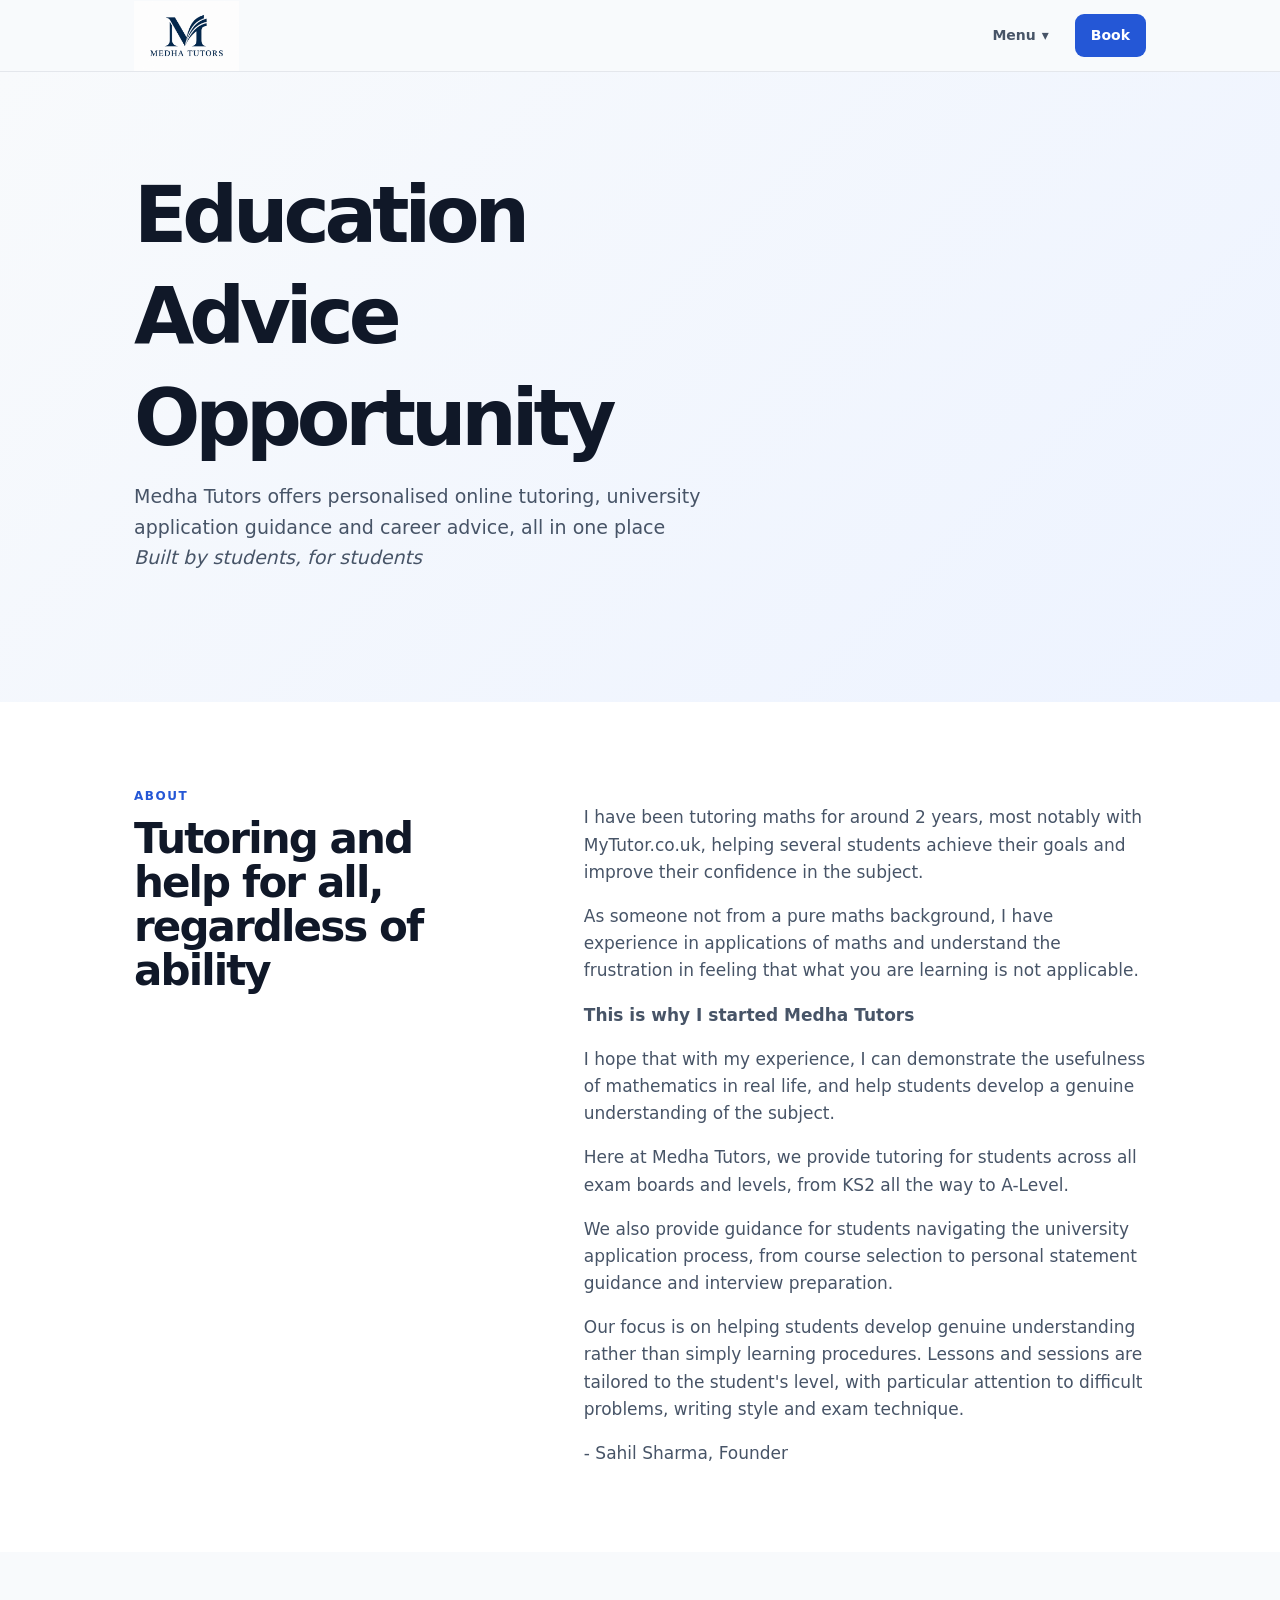
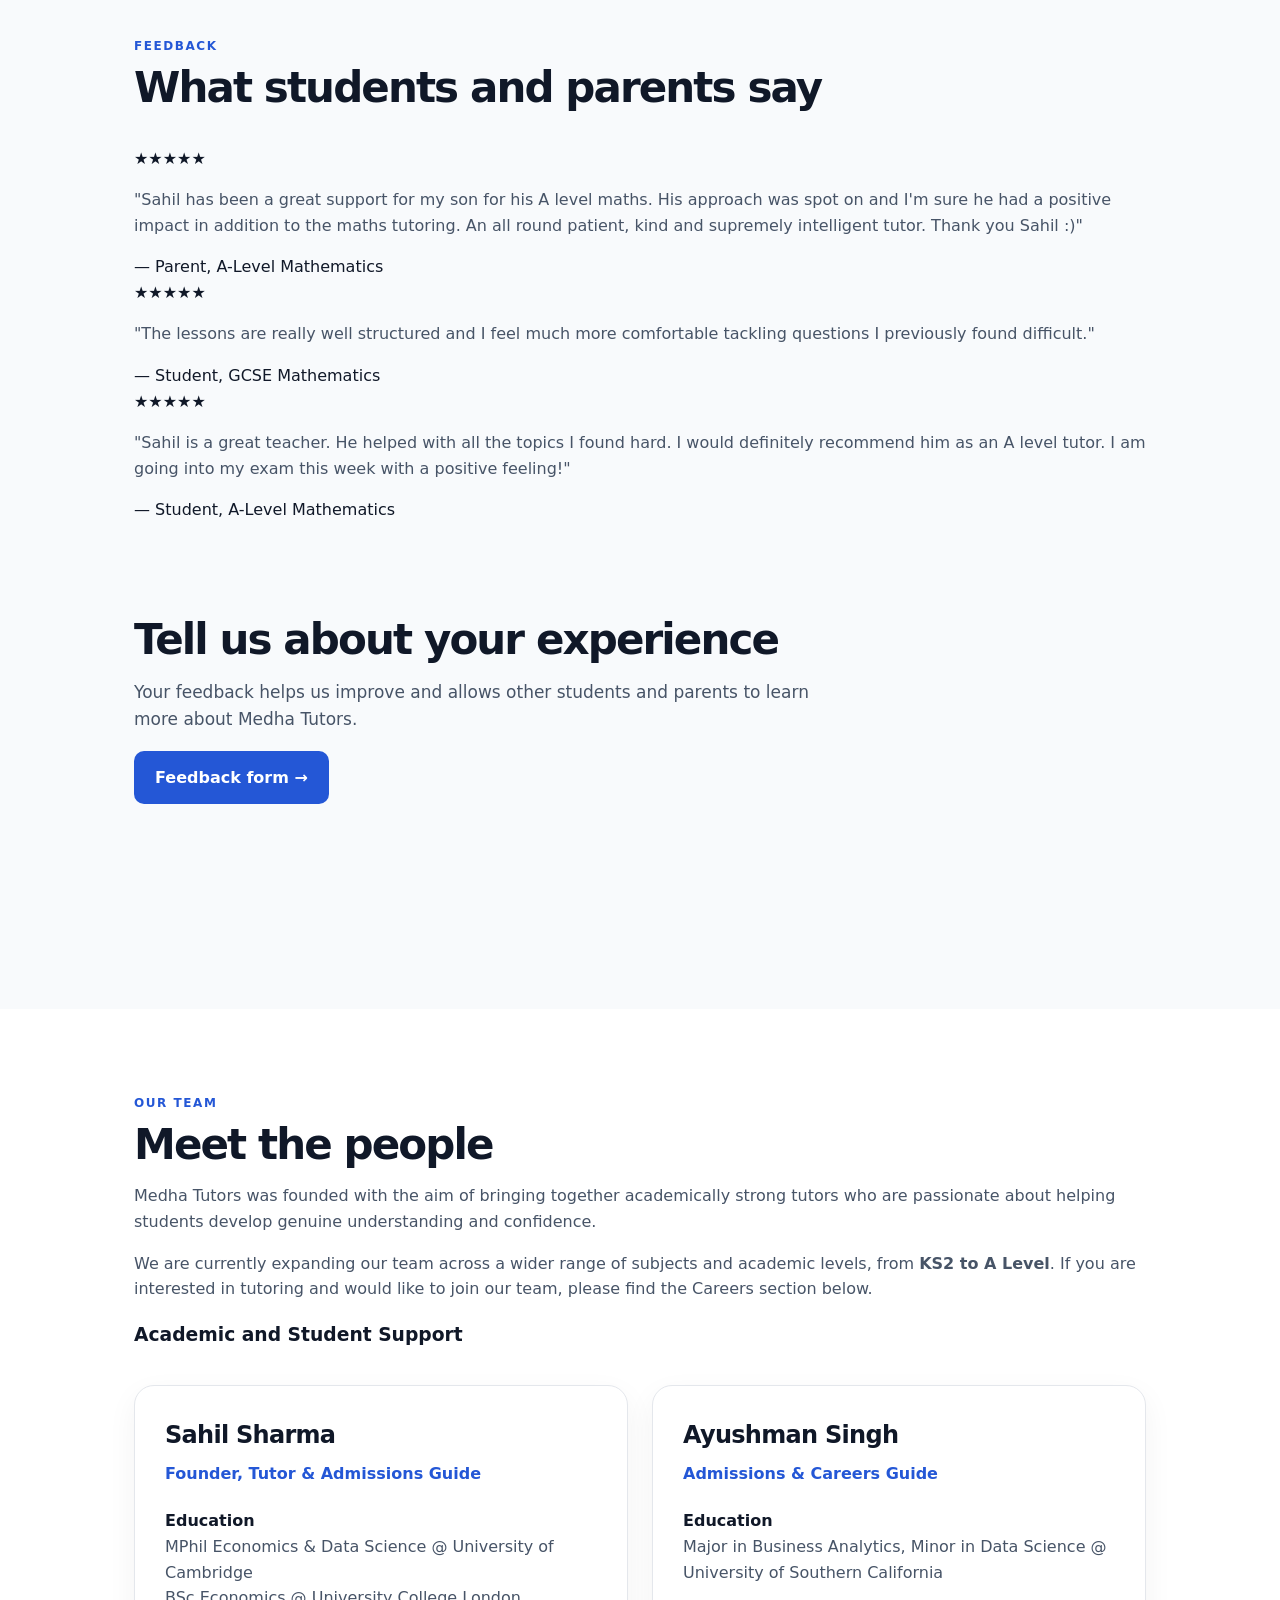
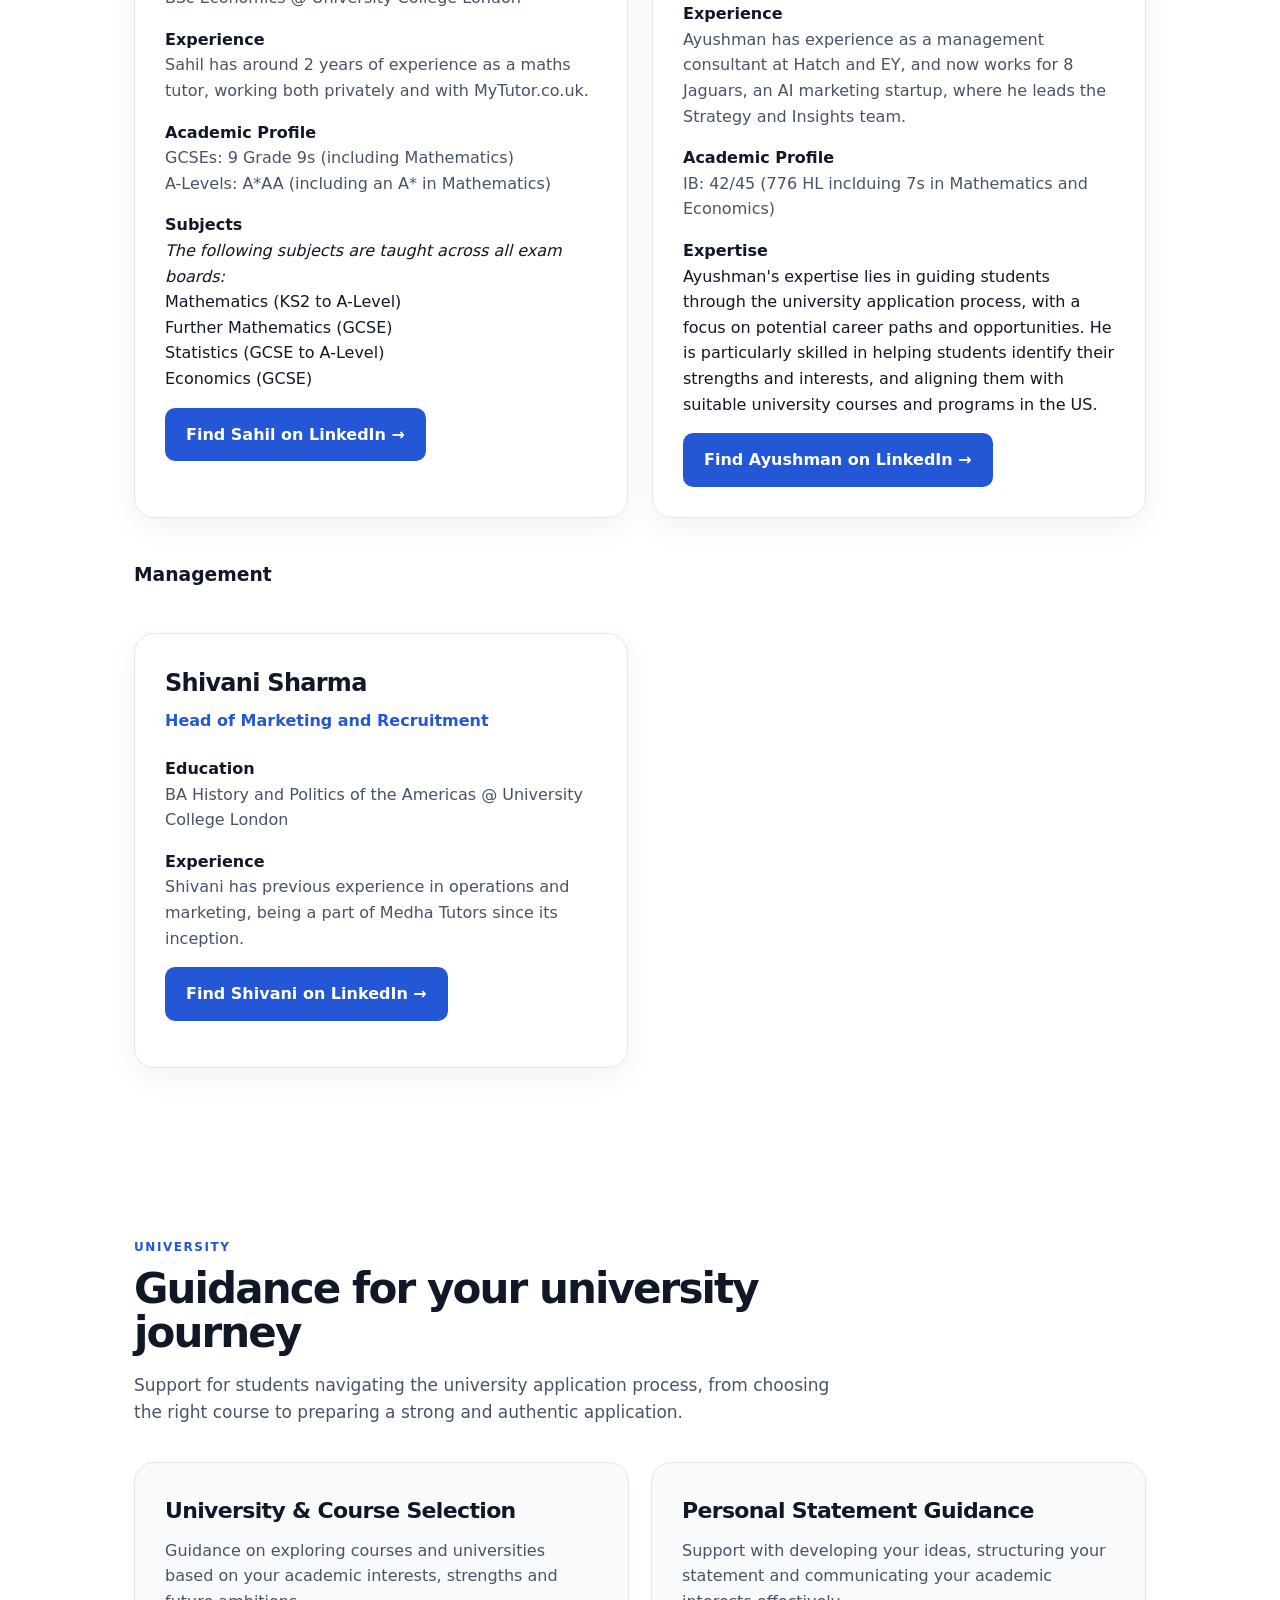
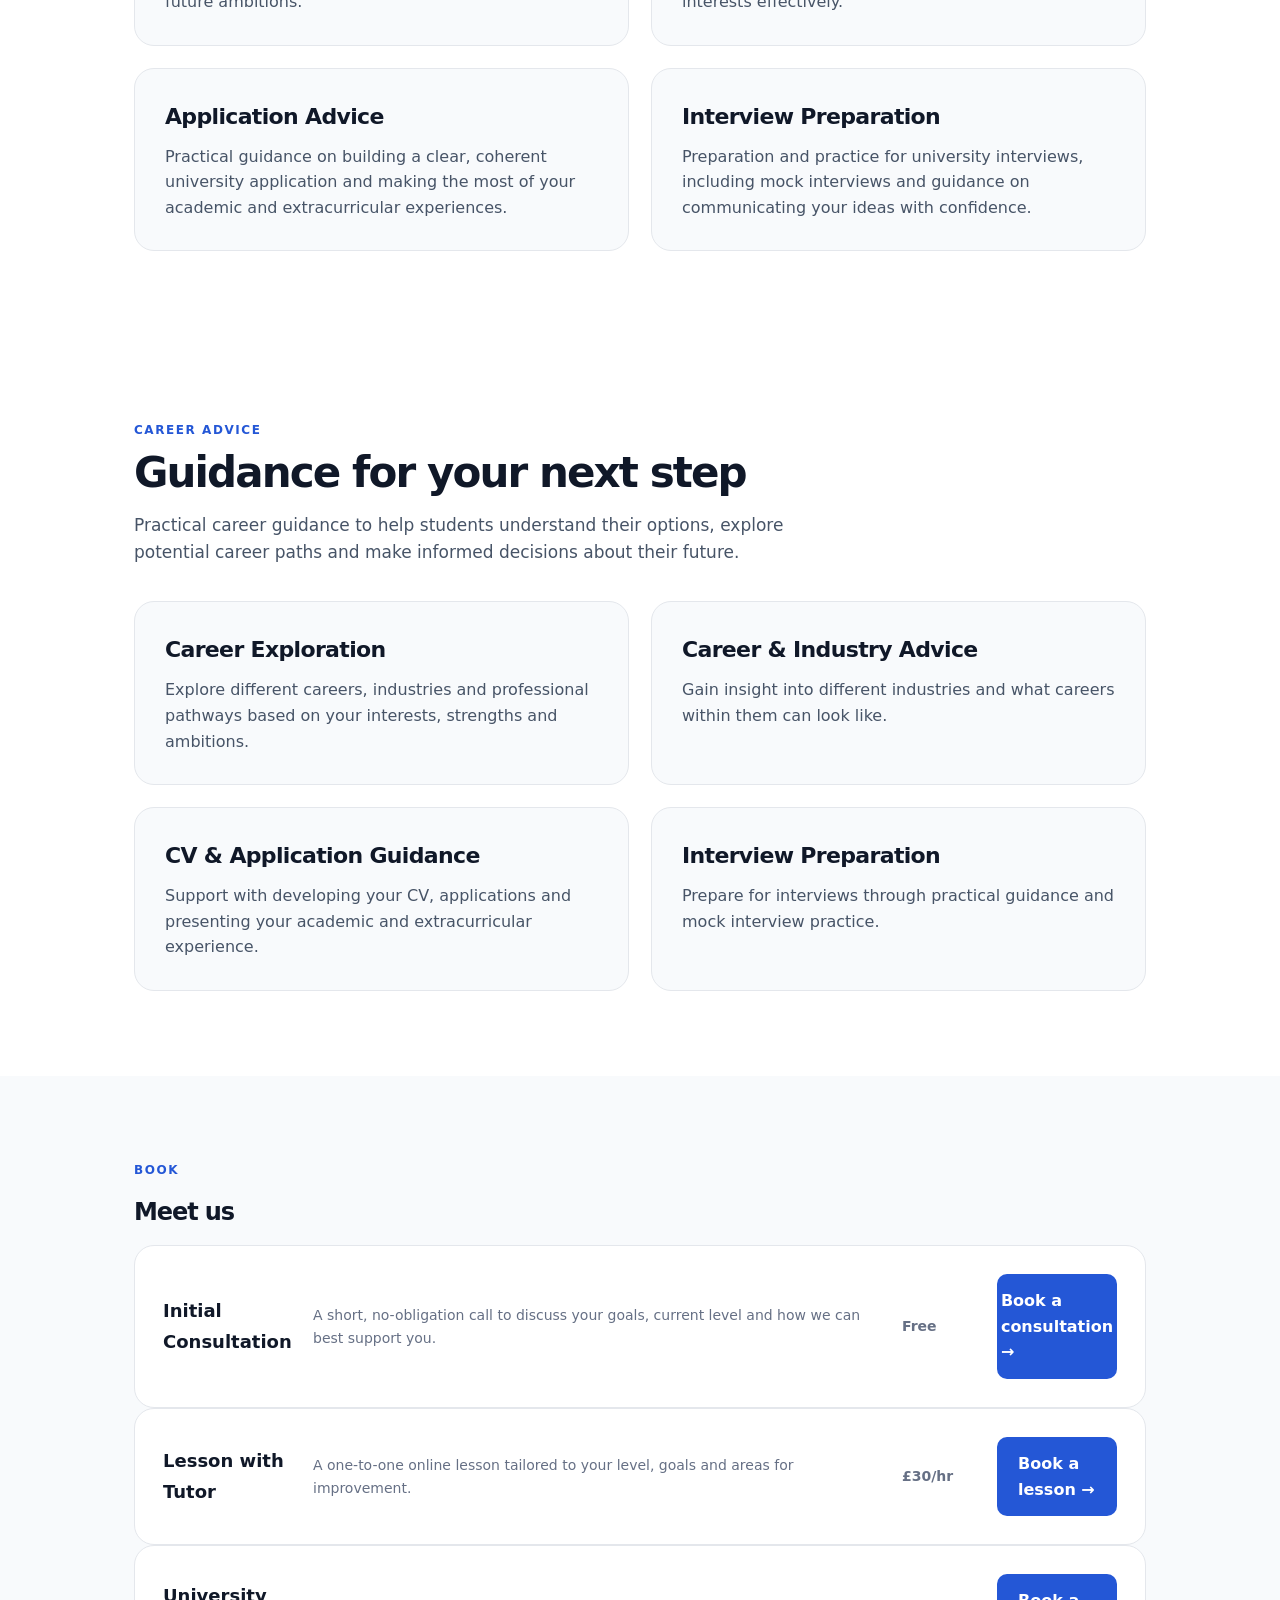
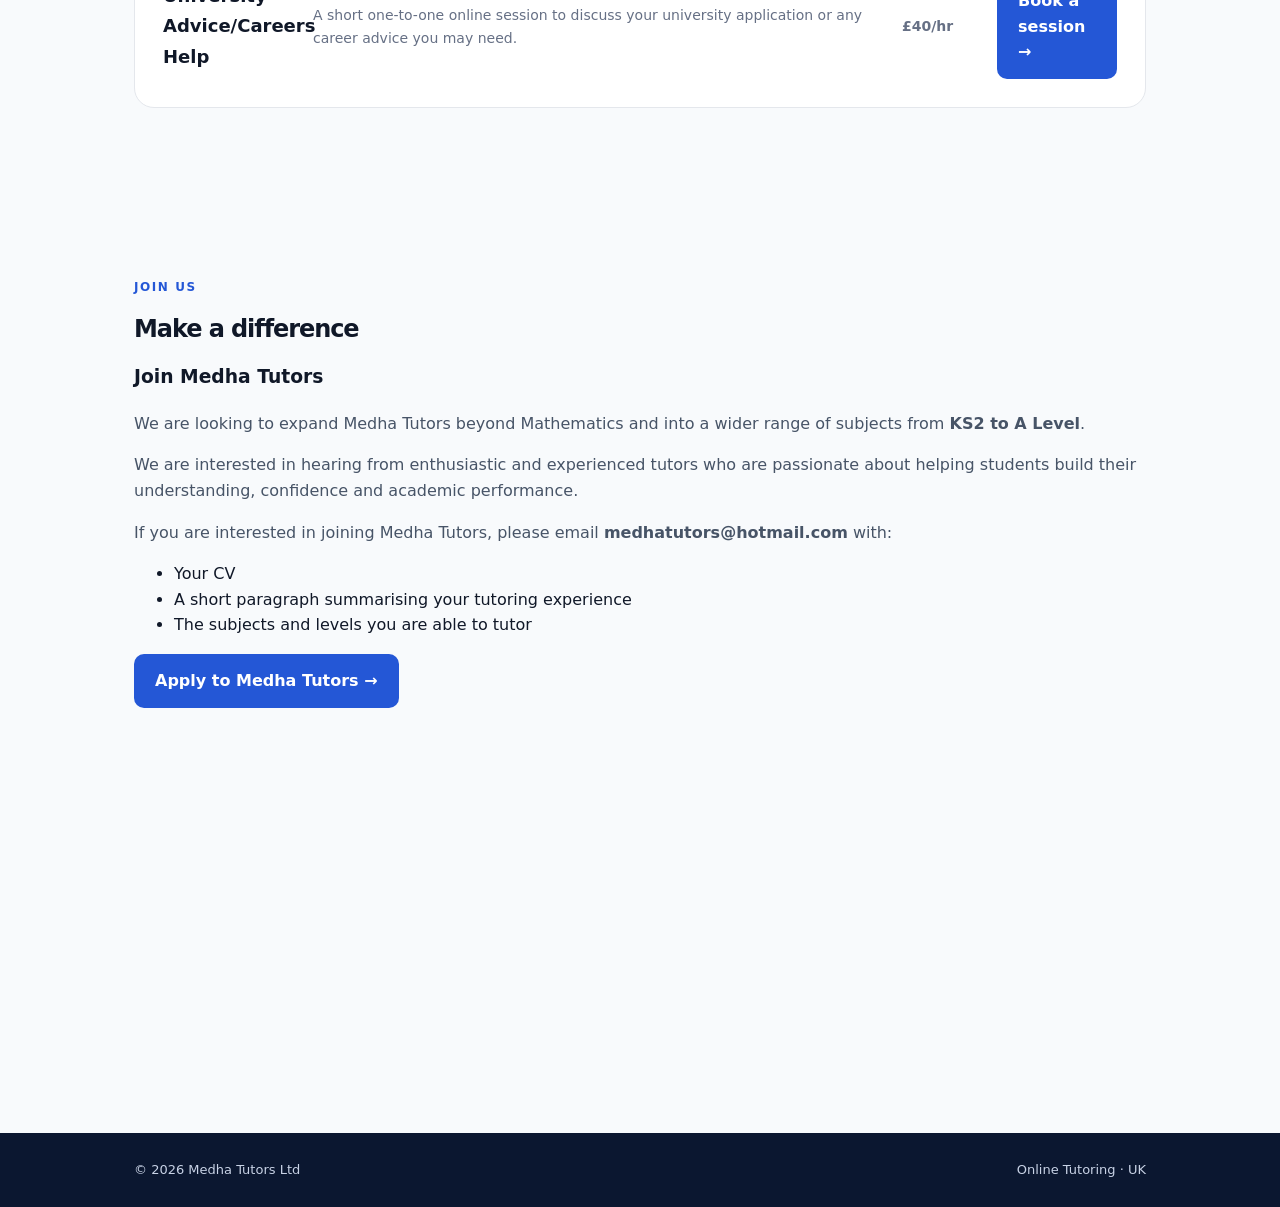
<file: index.html>
<!doctype html>
<html lang="en">
<head>
  <meta charset="UTF-8">
  <meta name="viewport" content="width=device-width, initial-scale=1.0">
  <title>Medha Tutors | Online Tutoring and Advice</title>
  <meta name="description" content="One-to-one online tutoring">
  <link rel="stylesheet" href="static/css/style.css">
</head>
<body>
  <nav>
    <div class="nav-inner">
      <a href="/" class="brand">
    <img src="static/css/images/logo.png" alt="Medha Tutors">
</a>
      <div class="nav-links">

    <div class="dropdown">
        <div class="nav-links">

    <div class="dropdown">
       <button class="dropdown-button" type="button" onclick="toggleMenu()">
    Menu <span>▾</span>
</button>

        <div class="dropdown-menu">
            <a href="#about">About</a>
            <a href="#feedback">Feedback</a>
            <a href="#ourteam">Our Team</a>
            <a href="#university">University Admissions</a>
            <a href="#careers">Career Advice</a>
            <a href="#joinus">Join Us</a>
        </div>
    </div>

    <a href="#booking" class="nav-button">Book</a>

</div>
</div>
    </div>
  </nav>

  <header class="hero">
    <div class="container hero-grid">
      <div>
        <h1>Education</h1>
        <h1>Advice</h1>
        <h1>Opportunity</h1>
        <p class="lead">
          Medha Tutors offers personalised online tutoring, 
          university application guidance and career advice, all in one place<br>
          <i>Built by students, for students</i>
        </p>
        <div class="buttons">
        </div>
      </div>
        </div>
      </div>
    </div>
  </header>

  <main>
    <section class="about" id="about">
      <div class="container about-grid">
        <div>
          <div class="label">ABOUT</div>
          <h2>Tutoring and help for all, regardless of ability</h2>
        </div>

        <div class="copy">
          <p>
            I have been tutoring maths for around 2 years, most notably with MyTutor.co.uk, helping several students achieve their goals and 
            improve their confidence in the subject. 
            <p></p>
            As someone not from a pure maths background, I have 
            experience in applications of maths and understand the frustration in feeling that what you are learning is not applicable. 
            <p>
              <strong>This is why I started Medha Tutors</strong>
            </p>
            I hope that with my experience, I can demonstrate the usefulness of mathematics in real life, and help students develop a genuine understanding of the subject.
          </p>
          Here at Medha Tutors, we provide tutoring for students across all exam boards and levels, from KS2 all the way to A-Level.
          <p></p>
          We also provide guidance for students navigating the university application process, from course selection to personal statement guidance and interview preparation.
    
          <p>
            Our focus is on helping students develop genuine understanding rather
            than simply learning procedures. Lessons and sessions are tailored to the
            student's level, with particular attention to difficult problems,
            writing style and exam technique.
          </p>
        
          <div class="founder-link">
            <a href="'#founder">- Sahil Sharma, Founder</a>
          </div>
        </div>
      </div>
    </div>
  </div>
</section>
<section class="feedback" id="feedback">
  <div class="container">
    <div class="section-heading">
      <div class="label">FEEDBACK</div>
      <h2>What students and parents say</h2>
    </div>

    <div class="feedback-grid">

      <div class="feedback-card">
        <div class="stars">★★★★★</div>
        <p>
          "Sahil has been a great support for my son for his A level maths. His approach was spot on and 
          I'm sure he had a positive impact in addition to the maths tutoring. An all round patient, kind
          and supremely intelligent tutor. Thank you Sahil :)"
        </p>
        <div class="student">— Parent, A-Level Mathematics </div>
      </div>

      <div class="feedback-card">
        <div class="stars">★★★★★</div>
        <p>
          "The lessons are really well structured and I feel much more
          comfortable tackling questions I previously found difficult."
        </p>
        <div class="student">— Student, GCSE Mathematics</div>
      </div>

      <div class="feedback-card">
        <div class="stars">★★★★★</div>
        <p>
          "Sahil is a great teacher. He helped with all the topics I found hard. I would definitely 
          recommend him as an A level tutor. I am going into my exam this week with a positive feeling!"
        </p>
        <div class="student">— Student, A-Level Mathematics</div>
      </div>

    </div>
  </div>
  <section class="feedback-form">
    <div class="container">
  <div class="section-heading">
            <h2>Tell us about your experience</h2>
            <p>
                Your feedback helps us improve and allows other students and
                parents to learn more about Medha Tutors.
            </p>
            <a class="button primary"
                   href="https://docs.google.com/forms/d/e/1FAIpQLSd43YZ15hw2hGZFdvDt6lb2QjbzO5MBHTJchlQwJlHnWsNjgw/viewform?usp=dialog"
                   target="_blank">
                    Feedback form →
                </a>
        </div>
    </div>

          
                    
</section>
  <section>
<section id="ourteam" class="about">
    <div class="container">
      <div class="label">OUR TEAM</div>
        <h2>Meet the people</h2>

        <div class="team-intro">
            <p>
                Medha Tutors was founded with the aim of bringing together
                academically strong tutors who are passionate about helping
                students develop genuine understanding and confidence.
            </p>

            <p>
                We are currently expanding our team across a wider range of
                subjects and academic levels, from <strong>KS2 to A Level</strong>. If you are interested in tutoring and would like to join our team, please find the Careers section below.
                    </p>
            </p>
        </div>
        <h3>Academic and Student Support</h3>

        <div class="team-grid">

            <!-- Founder -->
            <div class="team-card">
                <div class="team-card-content">
                    <h3>Sahil Sharma</h3>

                    <p class="team-role">Founder, Tutor & Admissions Guide</p>

                    <p>
                        <strong>Education</strong><br>
                        MPhil Economics & Data Science @ University of Cambridge
                        <br> BSc Economics @ University College London
                    </p>
                    <p>
                        <strong>Experience</strong><br>
                        Sahil has around 2 years of experience
                        as a maths tutor, working both privately and with MyTutor.co.uk.
                    </p>
                    <p>
                        <strong>Academic Profile</strong><br>
                        GCSEs: 9 Grade 9s (including Mathematics)
                        <br> A-Levels: A*AA (including an A* in Mathematics) 
                    <p></p>
                        <strong>Subjects</strong><br>
                        <i>The following subjects are taught across all exam boards:</i><br>
                        Mathematics (KS2 to A-Level) <br>
                        Further Mathematics (GCSE) <br>
                        Statistics (GCSE to A-Level) <br>
                        Economics (GCSE) 
                    <p></p>
                         <a class="button primary"
                   href=https://www.linkedin.com/in/sahilsharma81067/
                   target="_blank">
                    Find Sahil on LinkedIn →
                         </a>
                    <p></p>
                    </div>
            </div>
           <div class="team-card">
                <div class="team-card-content">
                    <h3>Ayushman Singh</h3>

                    <p class="team-role">Admissions & Careers Guide</p>

                    <p>
                        <strong>Education</strong><br>
                        Major in Business Analytics, Minor in Data Science @ University of Southern California
                    </p>
                    <p>
                        <strong>Experience</strong><br>
                        Ayushman has experience as a management consultant at Hatch and EY,
                        and now works for 8 Jaguars, an AI marketing startup, where he leads the Strategy and Insights team.
                    </p>
                    <p>
                        <strong>Academic Profile</strong><br>
                        IB: 42/45 (776 HL inclduing 7s in Mathematics and Economics)
                    <p></p>
                        <strong>Expertise</strong><br>
                        Ayushman's expertise lies in guiding students through the university application process, with a 
                        focus on potential career paths and opportunities. He is particularly skilled in helping students identify their strengths and interests, and aligning them with suitable university courses and programs
                        in the US.
                    <p></p>
                        
                        <a class="button primary"
                   href=https://www.linkedin.com/in/ayushmansingh1604/
                   target="_blank">
                    Find Ayushman on LinkedIn →
                </a>
                        
            </div>
        </div>
        <h3>Management</h3><br>
        <div class="team-card">
                <div class="team-card-content">
                    <h3>Shivani Sharma</h3>

                    <p class="team-role">Head of Marketing and Recruitment</p>

                    <p>
                        <strong>Education</strong><br>
                        BA History and Politics of the Americas @ University College London
                    </p>
                    <p>
                        <strong>Experience</strong><br>
                        Shivani has previous experience in operations and marketing, 
                        being a part of Medha Tutors since its inception.
                    </p>
                    <p>
                         <a class="button primary"
                   href=https://www.linkedin.com/in/shivani-sharma-1912a92b6/
                   target="_blank">
                    Find Shivani on LinkedIn →
                </a>
      </section>
      <section id="university" class="university">
    <div class="container">
        <div class="section-heading">
            <div class="label">UNIVERSITY</div>
            <h2>Guidance for your university journey</h2>
            <p>
                Support for students navigating the university application
                process, from choosing the right course to preparing a
                strong and authentic application.
            </p>
        </div>

        <div class="university-grid">

            <div class="university-card">
                <h3>University & Course Selection</h3>
                <p>
                    Guidance on exploring courses and universities based on
                    your academic interests, strengths and future ambitions.
                </p>
            </div>

            <div class="university-card">
                <h3>Personal Statement Guidance</h3>
                <p>
                    Support with developing your ideas, structuring your
                    statement and communicating your academic interests
                    effectively.
                </p>
            </div>

            <div class="university-card">
                <h3>Application Advice</h3>
                <p>
                    Practical guidance on building a clear, coherent
                    university application and making the most of your
                    academic and extracurricular experiences.
                </p>
            </div>

            <div class="university-card">
                <h3>Interview Preparation</h3>
                <p>
                    Preparation and practice for university interviews,
                    including mock interviews and guidance on communicating
                    your ideas with confidence.
                </p>
            </div>

        </div>
    </div>
</section>
<section id="careers" class="careers">
    <div class="container">

        <div class="section-heading">
            <div class="label">CAREER ADVICE</div>

            <h2>
                Guidance for your next step
            </h2>

            <p>
                Practical career guidance to help students understand their
                options, explore potential career paths and make informed
                decisions about their future.
            </p>
        </div>

        <div class="university-grid">

            <div class="university-card">
                <h3>Career Exploration</h3>
                <p>
                    Explore different careers, industries and professional
                    pathways based on your interests, strengths and ambitions.
                </p>
            </div>

            <div class="university-card">
                <h3>Career & Industry Advice</h3>
                <p>
                    Gain insight into different industries and what careers
                    within them can look like.
                </p>
            </div>

            <div class="university-card">
                <h3>CV & Application Guidance</h3>
                <p>
                    Support with developing your CV, applications and
                    presenting your academic and extracurricular experience.
                </p>
            </div>

            <div class="university-card">
                <h3>Interview Preparation</h3>
                <p>
                    Prepare for interviews through practical guidance and
                    mock interview practice.
                </p>
            </div>

        </div>

    </div>
</section>
<section id="booking" class="booking">
    <div class="container">
      <div class="label">BOOK</div>
        <h2>Meet us</h2>
            <div class="booking-card">
                <h3>Initial Consultation</h3>

                <p>
                    A short, no-obligation call to discuss your goals,
                    current level and how we can best support you.
                </p>

              

                <p><strong>Free</strong></p>

                <a class="button primary"
                   href="https://calendly.com/sahilsharma81067/15min"
                   target="_blank">
                    Book a consultation →
                </a>
            </div>

            <!-- 60-Minute Lesson -->
            <div class="booking-card">
                <h3>Lesson with Tutor</h3>

                <p>
                    A one-to-one online lesson tailored
                    to your level, goals and areas for improvement.
                </p>

            

                <p><strong>£30/hr</strong></p>

                <a class="button primary"
                   href="https://calendly.com/sahilsharma81067/60-minute-lesson"
                   target="_blank">
                    Book a lesson →
                </a>
            </div>
            <div class="booking-card">
                <h3>University Advice/Careers Help</h3>

                <p>
                    A short one-to-one online session to discuss your university application or any career advice you may need.
                </p>

            
                </ul>

                <p><strong>£40/hr</strong></p>

                <a class="button primary"
                   href="https://calendly.com/sahilsharma81067/30-minute-session"
                   target="_blank">
                    Book a session →
                </a>

        </div>
    </div>
    <section>
<section id="joinus" class="joinus">
    <div class="container">
      <div class="label">JOIN US</div>
        <h2>Make a difference</h2>

        <div class="careers-content">
            <h3>Join Medha Tutors</h3>

            <p>
                We are looking to expand Medha Tutors beyond Mathematics and
                into a wider range of subjects from <strong>KS2 to A Level</strong>.
            </p>

            <p>
                We are interested in hearing from enthusiastic and
                experienced tutors who are passionate about helping
                students build their understanding, confidence and
                academic performance.
            </p>

            <p>
                If you are interested in joining Medha Tutors, please email
                <a href="mailto:medhatutors@hotmail.com">
                    <strong>medhatutors@hotmail.com</strong>
                </a>
                with:
            </p>

            <ul>
                <li>Your CV</li>
                <li>A short paragraph summarising your tutoring experience</li>
                <li>The subjects and levels you are able to tutor</li>
            </ul>

            <a class="button primary"
               href="mailto:medhatutors@hotmail.com">
                Apply to Medha Tutors →
            </a>
        </div>
    </div>
</section>
  </main>

  <footer>
    <div class="container footer-inner">
      <div>© 2026 Medha Tutors Ltd</div>
      <div>Online Tutoring · UK</div>
    </div>
  </footer>
  <script>
function toggleMenu() {
    const menu = document.querySelector('.dropdown-menu');
    menu.classList.toggle('show');
}
</script>
</body>
</html>
</file>
<file: static/css/style.css>
:root{
  --navy:#0b1730;
  --blue:#2457d6;
  --pale:#eef3ff;
  --text:#101828;
  --muted:#667085;
  --line:#e4e7ec;
  --white:#fff;
  --bg:#f8fafc;
  --max:1060px;
}
*{box-sizing:border-box}
html{scroll-behavior:smooth}
body{
  margin:0;
  font-family:Inter,ui-sans-serif,system-ui,-apple-system,BlinkMacSystemFont,"Segoe UI",sans-serif;
  color:var(--text);background:var(--bg);line-height:1.6
}
a{text-decoration:none;color:inherit}
.container{max-width:var(--max);margin:auto;padding:0 24px}
nav{
  height:72px;background:rgba(248,250,252,.94);backdrop-filter:blur(12px);
  border-bottom:1px solid var(--line);position:sticky;top:0;z-index:10
}
.nav-inner{height:100%;max-width:var(--max);margin:auto;padding:0 24px;display:flex;align-items:center;justify-content:space-between}
.brand{font-weight:850;letter-spacing:-.03em}
.nav-links{display:flex;align-items:center;gap:26px;font-size:14px;color:#475467}
.nav-links a:hover{color:var(--blue)}
.nav-button{background:var(--blue);color:white;padding:10px 16px;border-radius:9px;font-weight:750}
.hero{padding:105px 0 100px;background:linear-gradient(135deg,#f8fafc,#edf3ff)}
.hero-grid{display:grid;grid-template-columns:1.25fr .75fr;gap:75px;align-items:center}
.eyebrow,.label{font-size:12px;font-weight:850;letter-spacing:.13em;color:var(--blue);text-transform:uppercase}
.eyebrow{margin-bottom:17px}
h1 {
    font-size: clamp(48px, 7vw, 78px);
    line-height: .98;
    letter-spacing: -.065em;
    margin: 0 0 25px;
}
h2{letter-spacing:-.045em;line-height:1.05}
.lead{font-size:19px;color:#475467;max-width:650px;margin:0 0 30px}
.buttons{display:flex;gap:10px;flex-wrap:wrap}
.button{display:inline-flex;align-items:center;justify-content:center;padding:14px 21px;border-radius:10px;font-weight:800}
.primary{background:var(--blue);color:white}
.primary:hover{filter:brightness(.92)}
.secondary{background:white;border:1px solid var(--line)}
.profile-card,.session-card,.booking-card{
  background:#fff;border:1px solid var(--line);border-radius:20px
}
.profile-card{padding:29px;box-shadow:0 18px 50px rgba(16,24,40,.08)}
.initials{width:62px;height:62px;border-radius:16px;background:var(--navy);color:#fff;display:grid;place-items:center;font-weight:900;font-size:22px;margin-bottom:18px}
.profile-card h2{font-size:22px;margin:0}
.muted{margin:3px 0 20px;color:var(--muted)}
.credential{padding:12px 0;border-top:1px solid var(--line);font-size:14px}
.credential strong{display:block;color:var(--text)}
section{padding:85px 0}
.about{background:#fff}
.about-grid{display:grid;grid-template-columns:.8fr 1.2fr;gap:75px}
.about h2,.section-heading h2{font-size:42px;margin:10px 0 13px}
.copy{color:#475467;font-size:17px}
.focus{display:grid;gap:11px;margin-top:22px}
.focus div{display:flex;gap:10px;font-weight:700;color:var(--text)}
.focus span,.includes span{color:var(--blue)}
.section-heading{max-width:700px;margin-bottom:35px}
.section-heading p{color:var(--muted);font-size:17px}
.session-grid{display:grid;grid-template-columns:1fr .8fr;gap:22px}
.session-card{padding:30px}
.session-card h3{font-size:23px;margin:0 0 8px}
.price{font-size:44px;font-weight:900;letter-spacing:-.05em;margin:18px 0}
.price small{font-size:16px;color:var(--muted);font-weight:650;letter-spacing:0}
.includes{display:grid;gap:9px;margin:20px 0 25px}
.includes div{font-size:15px}
.includes span{font-weight:900;margin-right:7px}
/* Section backgrounds */

.about {
    background: #fff;
}

.feedback {
    background: var(--bg);
    color: var(--text);
}

.booking {
    background: var(--bg);
    color: var(--text);
}

#careers {
    background: #fff;
    color: var(--text);
}

.feedback p,
.booking p,
#careers p {
    color: #475467;
}
.booking-card {
    display: grid;
    grid-template-columns: 125px minmax(0, 1fr) 70px 120px;
    column-gap: 25px;
    align-items: center;

    background: #fff;
    border: 1px solid var(--line);
    border-radius: 20px;

    padding: 28px;
    margin-top: 0;
}

.booking-card h3 {
    margin: 0;
    font-size: 18px;
    line-height: 1.7;
}

.booking-card p {
    margin: 0;
    color: var(--muted);
    font-size: 14px;
    line-height: 1.6;
}

.booking-card .booking-price {
    color: var(--text);
    white-space: nowrap;
    text-align: right;
}

.booking-card .button {
    width: 120px;
    min-height: 64px;
    text-align: left;
}
footer{background:var(--navy);color:#c8d2e5;padding:27px 0;font-size:13px}
.footer-inner{display:flex;justify-content:space-between}
@media(max-width:800px){
  .hero-grid,.about-grid,.session-grid{grid-template-columns:1fr}
  .hero{padding:70px 0}
  .secondary{margin-top:0}
  .booking-card,.footer-inner{flex-direction:column;align-items:flex-start}
}
.hero-logo {
    display: flex;
    justify-content: center;
    margin-bottom: 30px;
}

.hero-logo img {
    width: 600px;
    max-width: 100%;
    height: auto;
    display: block;
}
.feedback {
    background: #f8fafc !important;
}

.booking {
    background: #f8fafc !important;
}

#ourteam {
    background: #fff !important;
}

#careers {
    background: #fff !important;
}
.team-grid {
    display: grid;
    grid-template-columns: repeat(2, 1fr);
    gap: 24px;
    margin-top: 35px;
}

.team-card {
    background: #fff;
    border: 1px solid var(--line);
    border-radius: 20px;
    padding: 30px;
    box-shadow: 0 10px 30px rgba(16,24,40,.05);
}

.team-card-content h3 {
    margin: 0 0 6px;
    font-size: 24px;
    letter-spacing: -.03em;
}

.team-role {
    color: var(--blue) !important;
    font-weight: 750;
    margin: 0 0 22px;
}

.team-card p {
    color: #475467;
}

.team-card strong {
    color: var(--text);
}

@media(max-width:800px) {
    .team-grid {
        grid-template-columns: 1fr;
    }
}
/* University Admissions */

.university {
    background: #fff;
    color: var(--text);
}

.university-card {
    background: var(--bg);
    border: 1px solid var(--line);
    border-radius: 20px;
    padding: 30px;
}

.university-card h3 {
    margin: 0 0 10px;
    font-size: 22px;
    letter-spacing: -.03em;
}

.university-card p {
    margin: 0;
    color: #475467;
}

.university-grid {
    display: grid;
    grid-template-columns: repeat(2, 1fr);
    gap: 22px;
    margin-top: 35px;
}

@media(max-width:800px) {
    .university-grid {
        grid-template-columns: 1fr;
    }
}
/* Align booking/session cards */

.session-card {
    display: grid;
    grid-template-columns: 125px 1fr 60px 120px;
    column-gap: 25px;
    align-items: center;
}

.session-card h3 {
    margin: 0;
}

.session-card p {
    margin: 0;
}

.session-card .price {
    margin: 0;
    font-size: 16px;
    white-space: nowrap;
}

.session-card .button {
    width: 120px;
}
.brand img {
    height: 38px;
    width: auto;
    display: block;
}
/* =========================
   MOBILE RESPONSIVE DESIGN
   ========================= */

@media (max-width: 800px) {

    /* Navigation */

    nav {
        height: 32px;
    }

    .nav-inner {
        padding: 0 18px;
    }

    .brand img {
        width: 125px;
    }

    .nav-links {
        gap: 10px;
    }

    .nav-button {
        padding: 9px 12px;
        font-size: 13px;
    }


    /* Hero */

    .hero {
        padding: 60px 0 65px;
    }

    .hero-grid {
        grid-template-columns: 1fr;
        gap: 30px;
    }

    h1 {
        font-size: clamp(44px, 13vw, 64px);
        line-height: .98;
        letter-spacing: -.06em;
        overflow-wrap: normal;
    }

    .lead {
        font-size: 17px;
        line-height: 1.55;
    }


    /* General sections */

    section {
        padding: 65px 0;
    }

    .container {
        padding: 0 18px;
    }

    .about-grid,
    .session-grid,
    .team-grid,
    .university-grid {
        grid-template-columns: 1fr;
    }

    .about h2,
    .section-heading h2 {
        font-size: 34px;
    }


    /* Booking */

    .booking-card {
        grid-template-columns: 1fr;
        gap: 14px;
        padding: 24px;
    }

    .booking-card h3 {
        font-size: 21px;
        line-height: 1.35;
    }

    .booking-card p {
        font-size: 15px;
    }

    .booking-card .booking-price {
        text-align: left;
    }

    .booking-card .button {
        width: 100%;
        min-height: 52px;
        justify-content: center;
        text-align: center;
    }


    /* Team */

    .team-grid {
        gap: 18px;
    }

    .team-card {
        padding: 24px;
    }


    /* University Admissions */

    .university-grid {
        gap: 16px;
    }

    .university-card {
        padding: 24px;
    }


    /* Footer */

    .footer-inner {
        gap: 10px;
    }
}
.brand img {
    width: auto !important;
    height: 70px !important;
    max-height: 70px !important;
    display: block;
}
@media (max-width: 800px) {
    .brand img {
        width: auto !important;
        height: 30px !important;
        max-height: 30px !important;
    }
}
.dropdown {
    position: relative;
    z-index: 1000;
}

.dropdown-button {
    display: inline-flex;
    align-items: center;
    gap: 6px;
    background: transparent;
    border: 0;
    padding: 10px 0;
    margin: 0;
    color: #475467;
    font-family: inherit;
    font-size: 14px;
    font-weight: 600;
    cursor: pointer;
    touch-action: manipulation;
}

.dropdown-button:hover {
    color: var(--blue);
}

.dropdown-menu {
    position: absolute;
    top: calc(100% + 8px);
    right: 0;
    width: 240px;
    background: #fff;
    border: 1px solid var(--line);
    border-radius: 12px;
    padding: 8px;
    box-shadow: 0 15px 35px rgba(16, 24, 40, .15);
    display: none;
    z-index: 9999;
}

.dropdown-menu.show {
    display: block;
}

.dropdown-menu a {
    display: block;
    padding: 12px 13px;
    color: #475467;
    font-size: 14px;
    border-radius: 8px;
}

.dropdown-menu a:hover {
    background: #f8fafc;
    color: var(--blue);
}

@media (max-width: 800px) {

    .nav-links {
        gap: 12px;
    }

    .dropdown-menu {
        position: fixed;
        top: 72px;
        right: 16px;
        left: 16px;
        width: auto;
        max-width: none;
        z-index: 9999;
    }

    .dropdown-menu a {
        padding: 15px;
        font-size: 16px;
    }

    .dropdown-button {
        min-height: 44px;
    }
}
</file>
